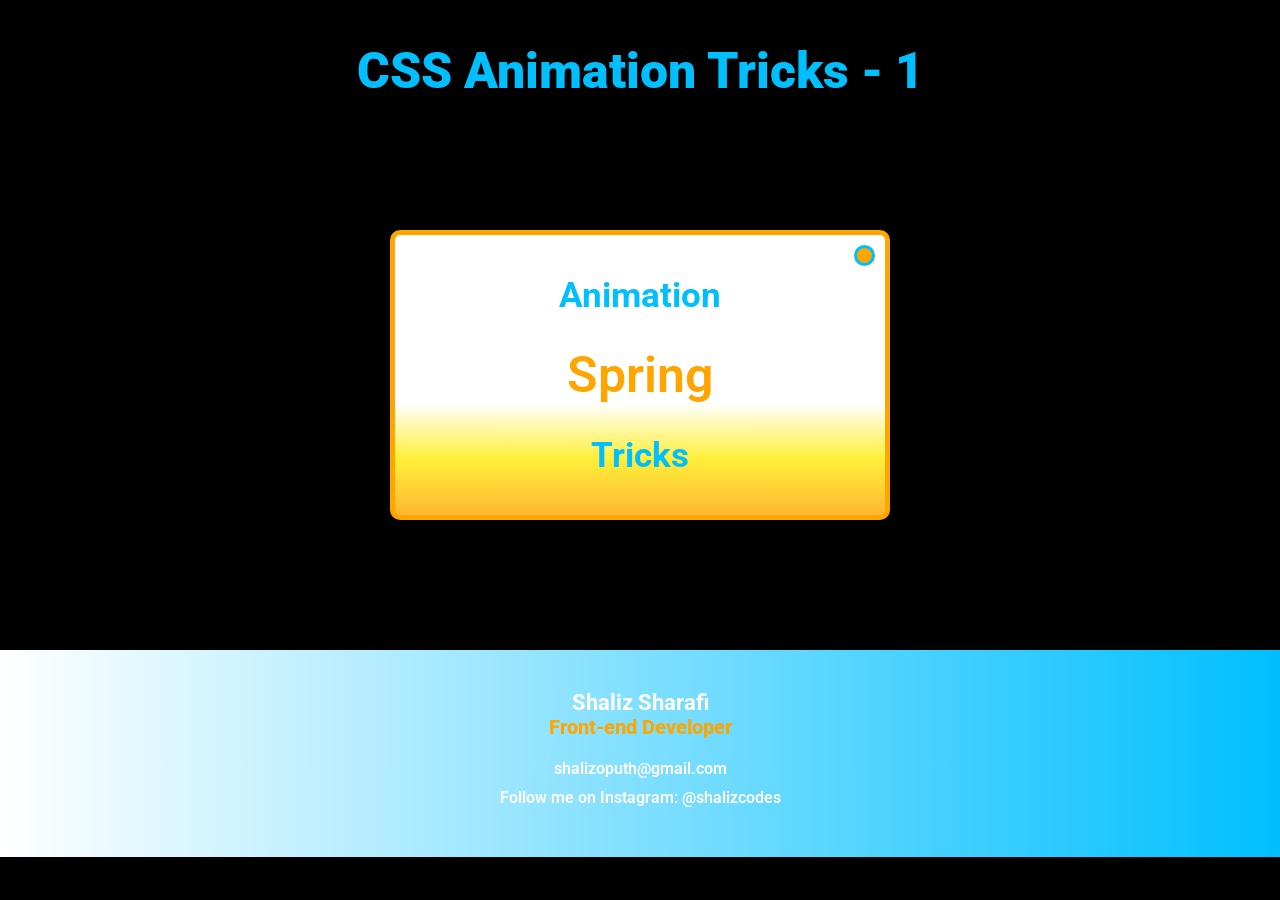
<file: Trick-1/index.html>
<!DOCTYPE html>
<html lang="en">
<head>
       <meta charset="UTF-8">
       <meta name="viewport" content="width=device-width, initial-scale=1.0">
       <link rel="stylesheet" href="style.css">
       <title>Trick 1</title>
</head>
<body>
       <header>
              <h1>CSS Animation Tricks - 1</h1>
       </header>
       <section>
              <div class="box">
                     <h2>Animation</h2>
                     <div>
                            <ul>
                            <li>Spring</li>
                            <li>Summer</li>
                            <li>Fall</li>
                            <li>Winter</li>
                            </ul>
                     </div>
                     <h2>Tricks</h2>
              </div>
       </section>
       <footer>
             <div>
              <h3>Shaliz Sharafi</h3>
              <h4>Front-end Developer</h4>
             </div>
             <div>
              <p>shalizoputh@gmail.com</p>
              <p>Follow me on Instagram: @shalizcodes</p>
             </div>
       </footer>
</body>
</html>
</file>
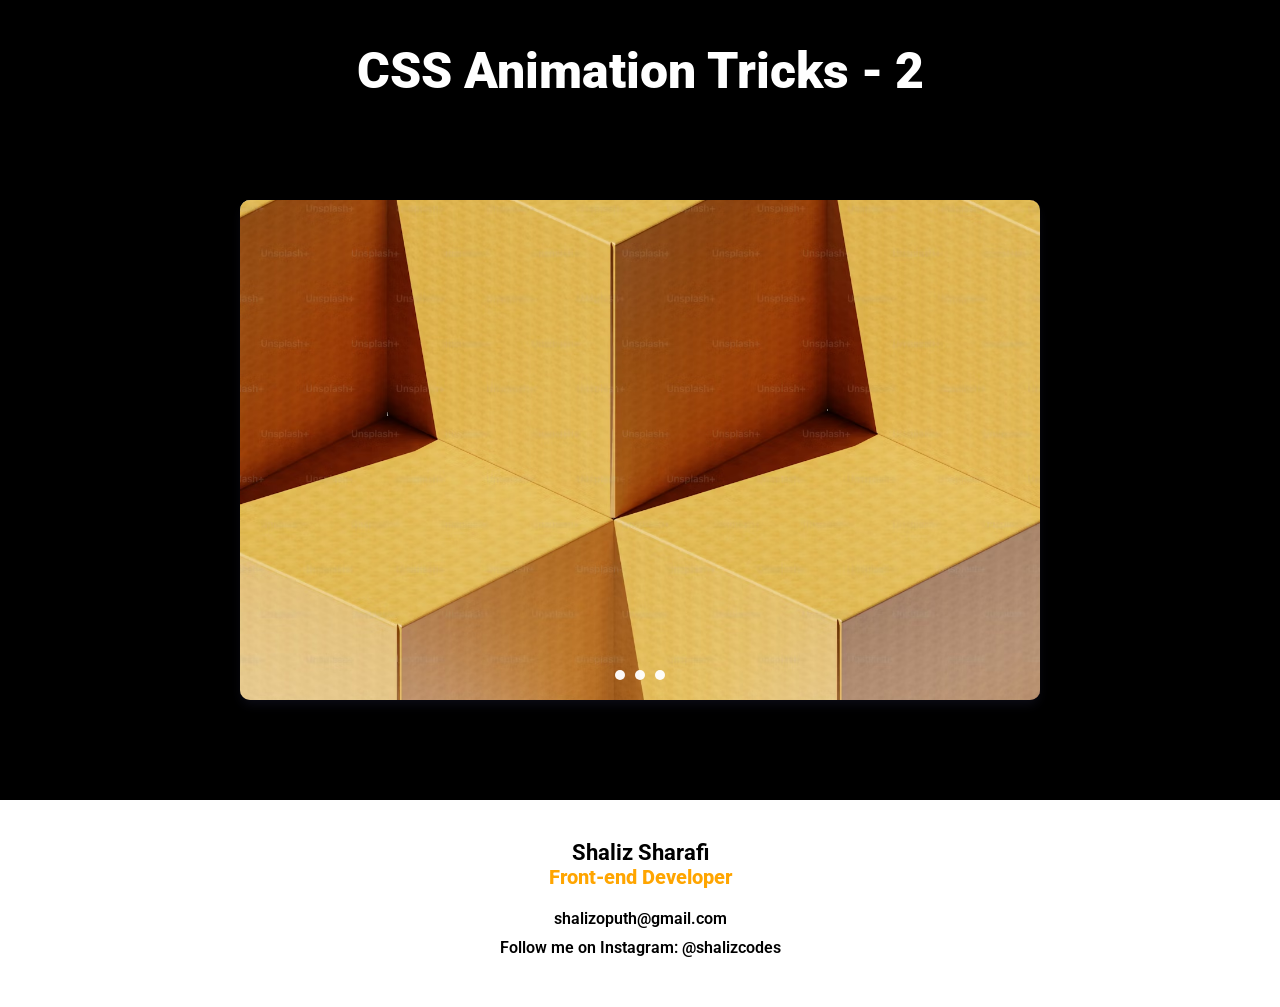
<file: Trick-2/index.html>
<!DOCTYPE html>
<html lang="en">
<head>
       <meta charset="UTF-8">
       <meta name="viewport" content="width=device-width, initial-scale=1.0">
       <link rel="stylesheet" href="style.css">
       <title>Trick 2</title>
</head>
<body>
       <header>
              <h1>CSS Animation Tricks - 2</h1>
       </header>
           <div class="slide">
      <figure>
        <img src="images/13.avif" alt="" />
      </figure>
      <figure>
        <img src="images/6.avif" alt="" />
      </figure>
      <figure>
        <img src="images/premium_photo-1764647221470-261976ee4d48.avif" alt="" />
      </figure>
      <div>
       <span></span>
       <span></span>
       <span></span>
      </div>
    </div>
        <footer>
             <div>
              <h3>Shaliz Sharafi</h3>
              <h4>Front-end Developer</h4>
             </div>
             <div>
              <p>shalizoputh@gmail.com</p>
              <p>Follow me on Instagram: @shalizcodes</p>
             </div>
       </footer>
</body>
</html>
</file>
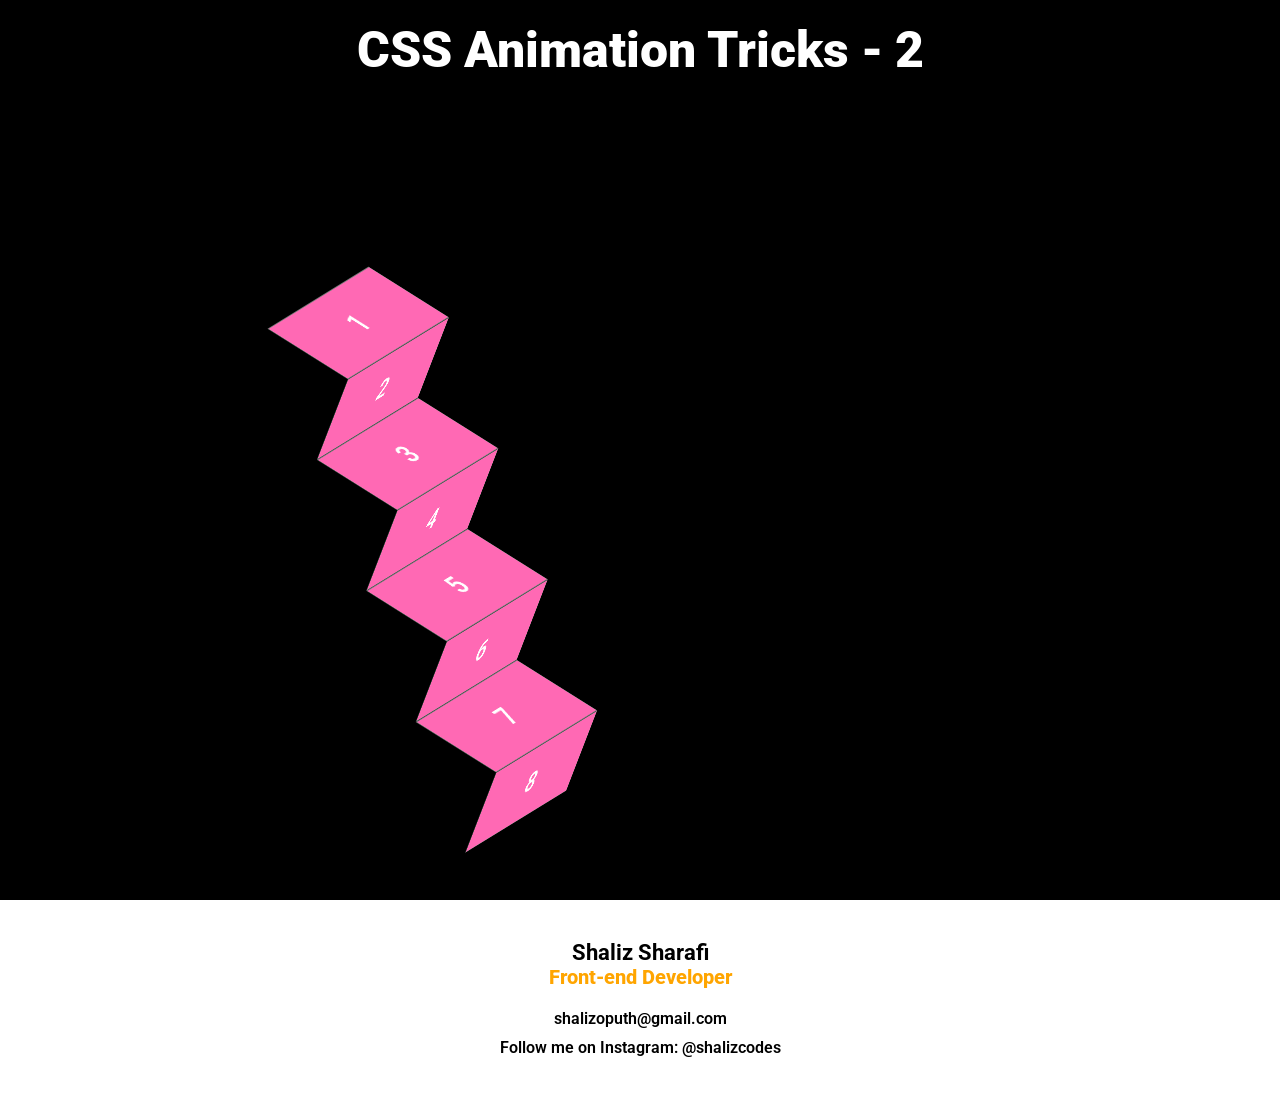
<file: Trick-3/index.html>
<!DOCTYPE html>
<html lang="en">
<head>
       <meta charset="UTF-8">
       <meta name="viewport" content="width=device-width, initial-scale=1.0">
       <link rel="stylesheet" href="style.css">
       <title>Document</title>
</head>
<body>
       <header>
              <h1>CSS Animation Tricks - 2</h1>
       </header>
       <section>
              <ul>
                     <li></li>
                     <li></li>
                     <li></li>
                     <li></li>
                     <li></li>
                     <li></li>
                     <li></li>
                     <li></li>
              </ul>
       </section>
        <footer>
             <div>
              <h3>Shaliz Sharafi</h3>
              <h4>Front-end Developer</h4>
             </div>
             <div>
              <p>shalizoputh@gmail.com</p>
              <p>Follow me on Instagram: @shalizcodes</p>
             </div>
       </footer>
</body>
</html>
</file>
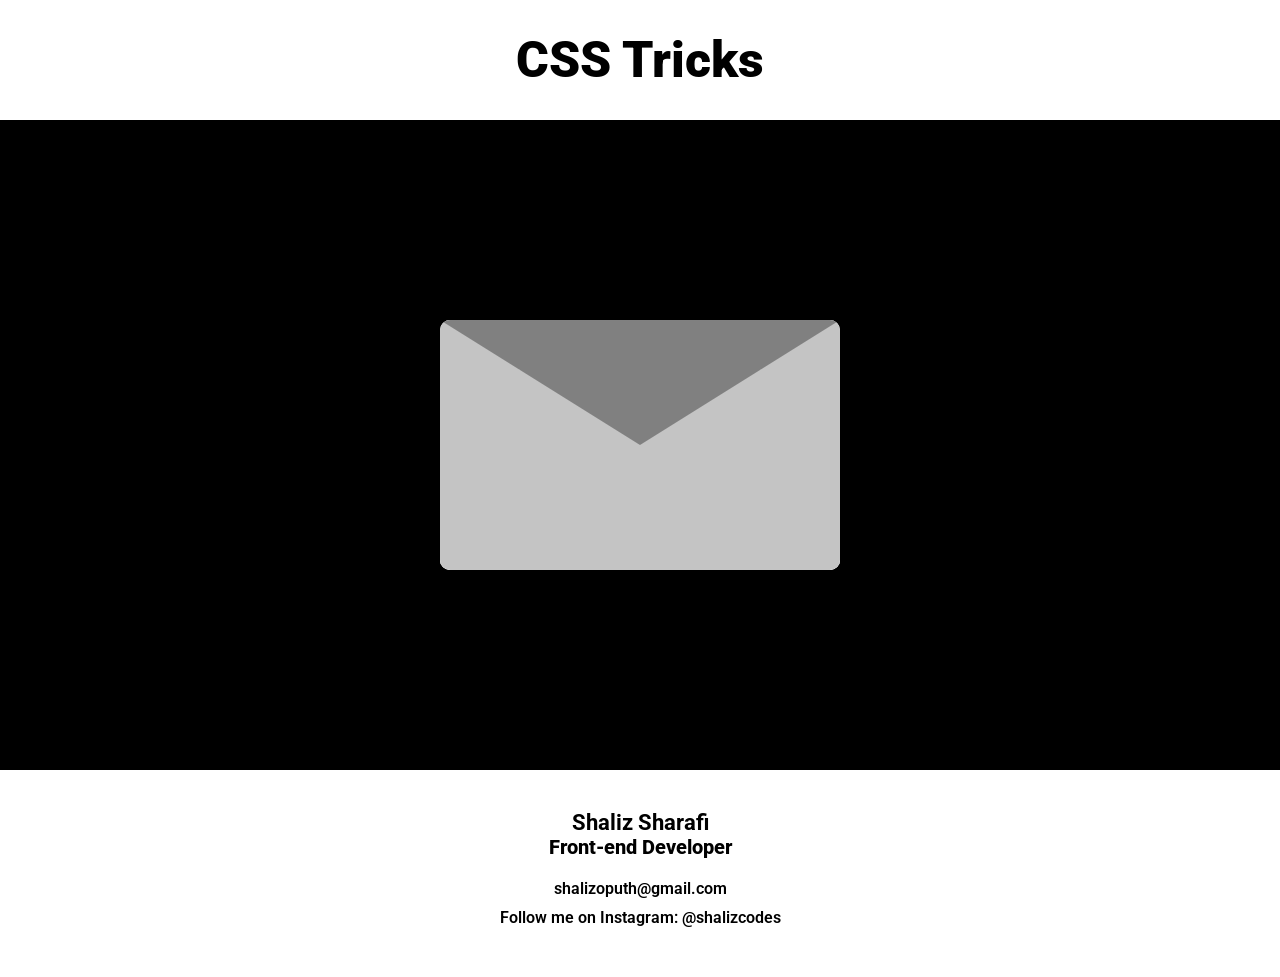
<file: Trick-4/index.html>
<!doctype html>
<html lang="en">
  <head>
    <meta charset="UTF-8" />
    <meta name="viewport" content="width=device-width, initial-scale=1.0" />
    <link rel="stylesheet" href="style.css" />
    <title>Document</title>
  </head>
  <body>
    <header>
      <h1>CSS Tricks </h1>
    </header>
    <section>
      <div class="letter">
        <div>
          <p>
            Lorem ipsum dolor sit amet consectetur adipisicing elit. Libero
            facilis, eius nobis possimus reprehenderit alias similique at
            voluptas sapiente unde mollitia aliquid quae iusto. Veniam cumque
            delectus architecto sint nam! Lorem ipsum dolor sit amet,
            consectetur adipisicing elit. Natus, repellat. Facilis, debitis in?
            Porro enim expedita at numquam sunt, esse hic blanditiis voluptas
            ut, dolorum, quae aliquid provident corrupti accusantium.
          </p>
          <p>
            Lorem ipsum dolor sit amet consectetur adipisicing elit. Cupiditate
            facilis cumque dolor magni nesciunt illum iste reiciendis suscipit
            beatae tempore possimus ipsum enim porro, nisi esse soluta officiis
            maxime. Deleniti!
          </p>
          <p>
            Lorem ipsum dolor sit amet consectetur adipisicing elit. Molestias
            soluta magnam rem minus quam doloribus delectus rerum omnis
            repudiandae sunt ipsa, provident incidunt blanditiis labore cumque.
            Dolorum culpa pariatur asperiores!
          </p>
        </div>
        <div>
        </div>
        <div></div>
      </div>
    </section>
    <footer>
      <div>
        <h3>Shaliz Sharafi</h3>
        <h4>Front-end Developer</h4>
      </div>
      <div>
        <p>shalizoputh@gmail.com</p>
        <p>Follow me on Instagram: @shalizcodes</p>
      </div>
    </footer>
  </body>
</html>
</file>
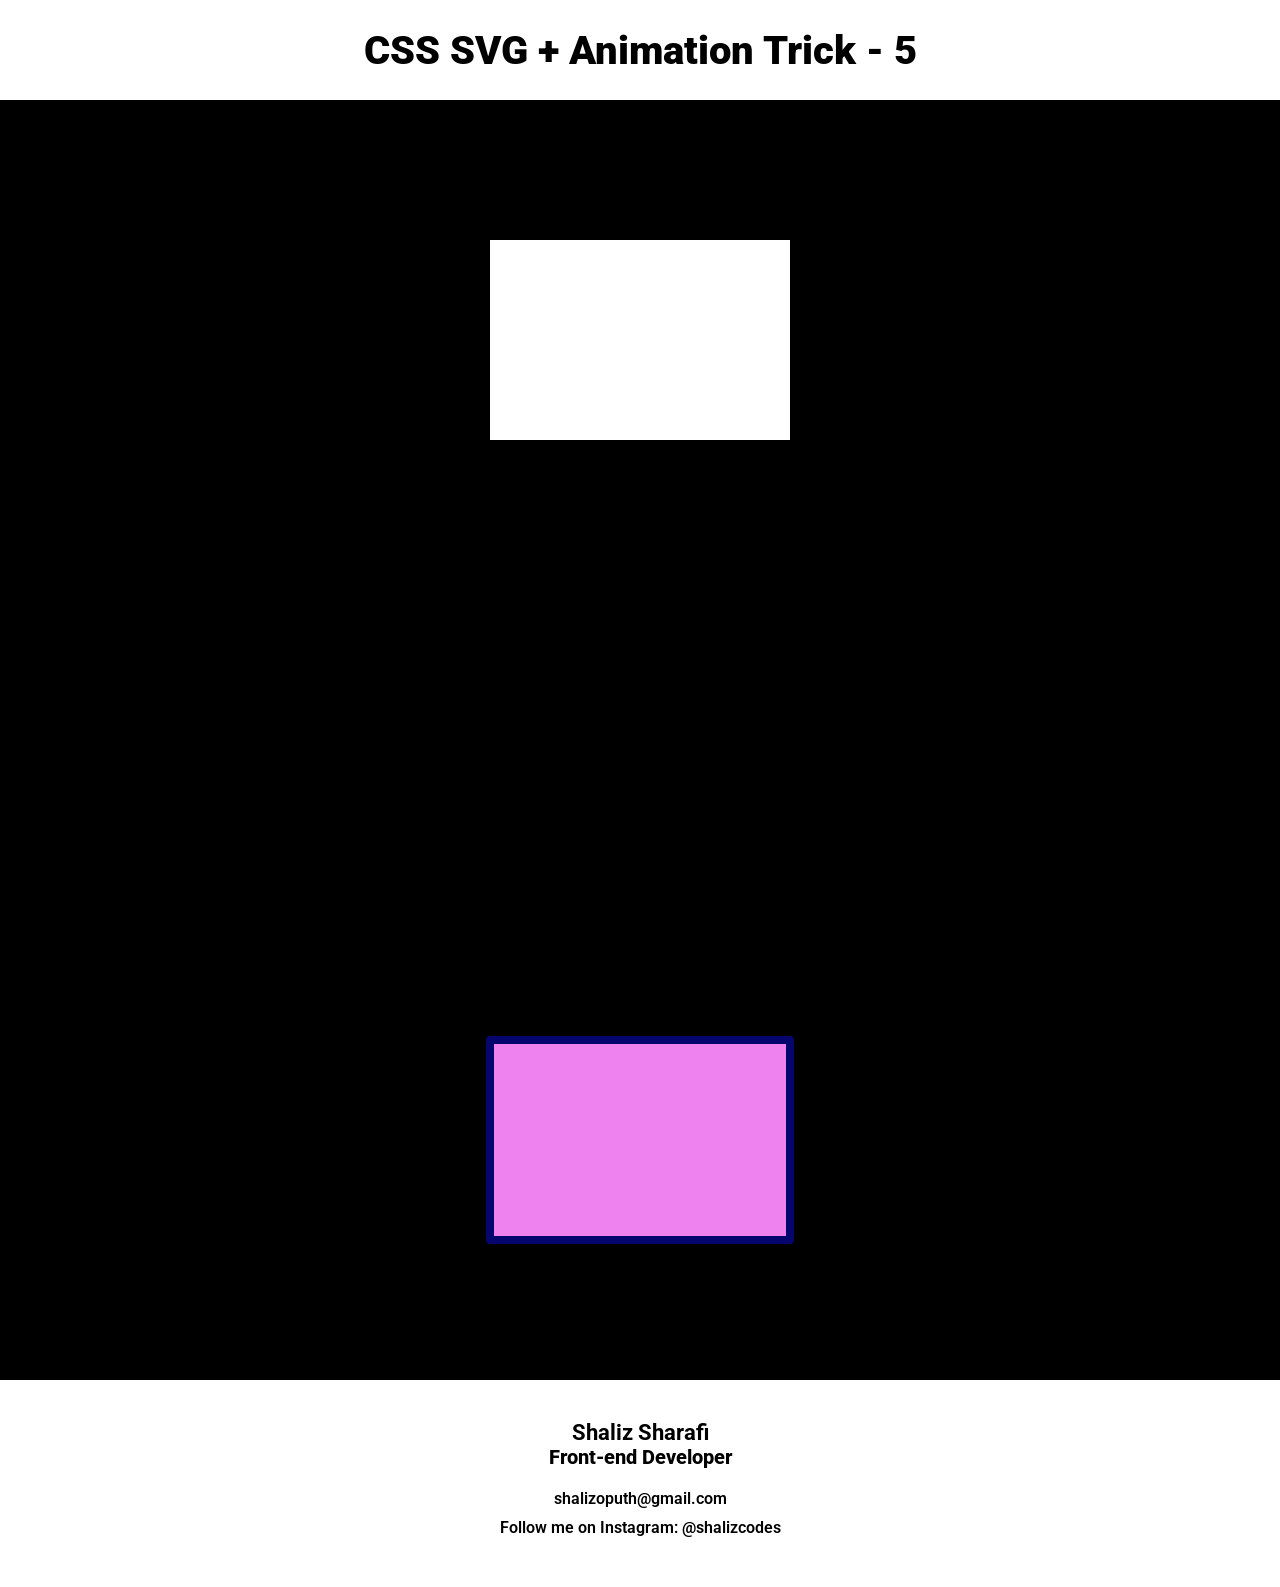
<file: Trick-5/index.html>
<!doctype html>
<html lang="en">
  <head>
    <meta charset="UTF-8" />
    <meta name="viewport" content="width=device-width, initial-scale=1.0" />
    <link rel="stylesheet" href="style.css" />
    <title>Document</title>
  </head>
  <body>
    <header>
      <h1>CSS SVG + Animation Trick - 5</h1>
    </header>
    <section>
      <svg>
        <rect x="50" y="100"></rect>
      </svg>
      <svg>
        <rect x="50" y="100"></rect>
      </svg>
      <svg>
        <rect x="50" y="100"></rect>
      </svg>
    </section>
    <footer>
      <div>
        <h3>Shaliz Sharafi</h3>
        <h4>Front-end Developer</h4>
      </div>
      <div>
        <p>shalizoputh@gmail.com</p>
        <p>Follow me on Instagram: @shalizcodes</p>
      </div>
    </footer>
  </body>
</html>
</file>
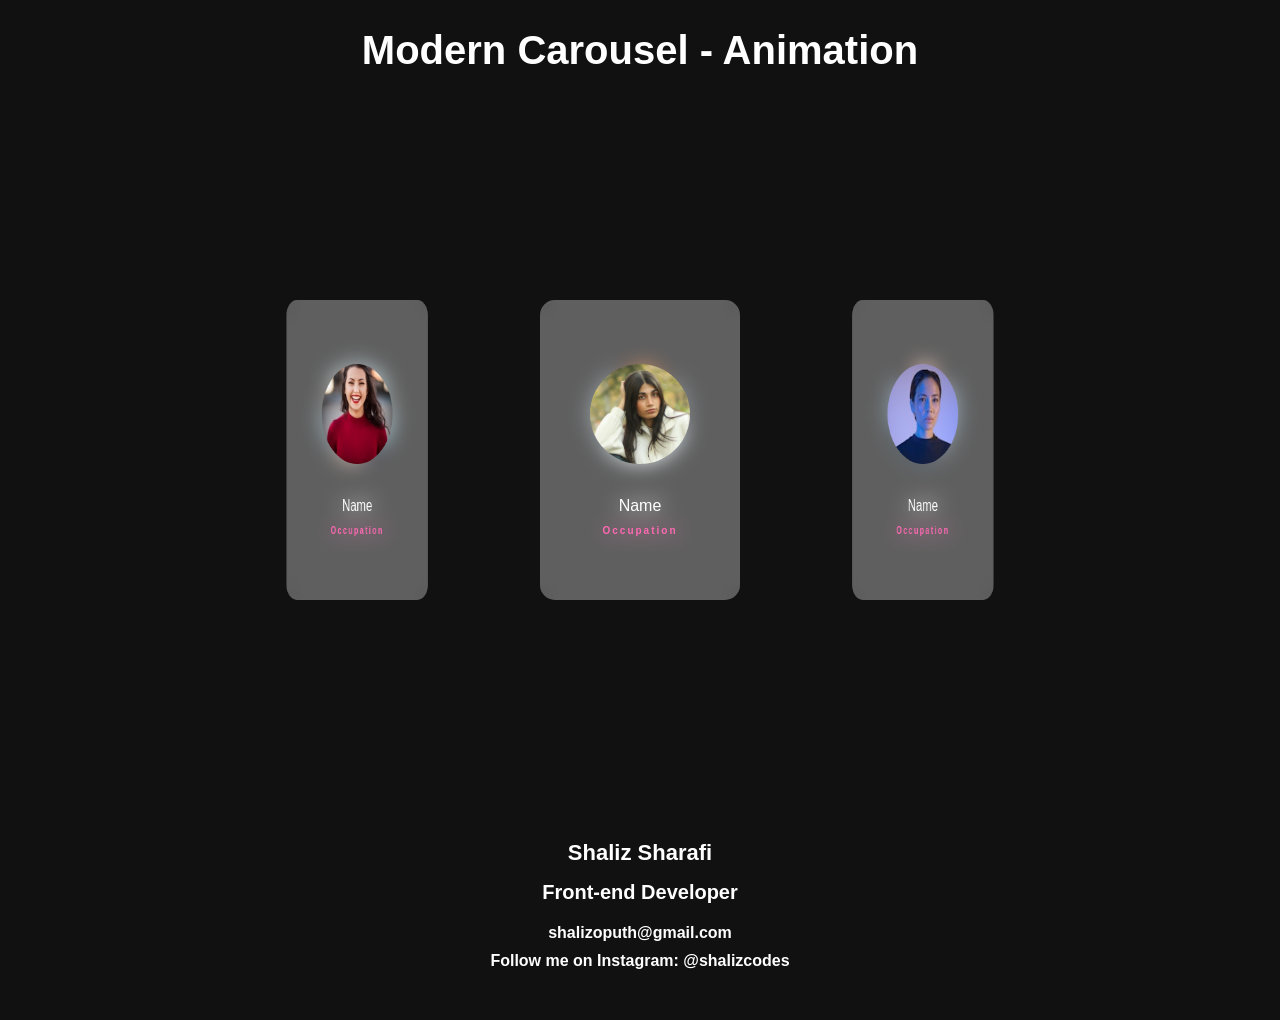
<file: Trick-6/index.html>
<!doctype html>
<html lang="en">
  <head>
    <meta charset="UTF-8" />
    <meta name="viewport" content="width=device-width, initial-scale=1.0" />
    <link rel="stylesheet" href="style.css" />
    <title>Document</title>
  </head>
  <body>
    <header>
      <h2>Modern Carousel - Animation</h2>
    </header>

    <section>
      <div class="box">
        <figure>
          <img src="images/1.jpeg" alt="" />
          <figcaption>
            <span>name</span>
            <span>occupation</span>
          </figcaption>
        </figure>
        <figure>
          <img src="images/16.jpeg" alt="" />
          <figcaption>
            <span>name</span>
            <span>occupation</span>
          </figcaption>
        </figure>
        <figure>
          <img src="images/17.jpeg" alt="" />
          <figcaption>
            <span>name</span>
            <span>occupation</span>
          </figcaption>
        </figure>
        <figure>
          <img src="images/18.jpeg" alt="" />
          <figcaption>
            <span>name</span>
            <span>occupation</span>
          </figcaption>
        </figure>
        <figure>
          <img src="images/21.jpeg" alt="" />
          <figcaption>
            <span>name</span>
            <span>occupation</span>
          </figcaption>
        </figure>
        <figure>
          <img src="images/6.jpeg" alt="" />
          <figcaption>
            <span>name</span>
            <span>occupation</span>
          </figcaption>
        </figure>
        <figure>
          <img src="images/photo-1494790108377-be9c29b29330.jpeg" alt="" />
          <figcaption>
            <span>name</span>
            <span>occupation</span>
          </figcaption>
        </figure>
        <figure>
          <img src="images/shaliz.JPEG" alt="" />
          <figcaption>
            <span>name</span>
            <span>occupation</span>
          </figcaption>
        </figure>
      </div>
    </section>

    <footer>
      <div>
        <h3>Shaliz Sharafi</h3>
        <h4>Front-end Developer</h4>
      </div>
      <div>
        <p>shalizoputh@gmail.com</p>
        <p>Follow me on Instagram: @shalizcodes</p>
      </div>
    </footer>
  </body>
</html>
</file>
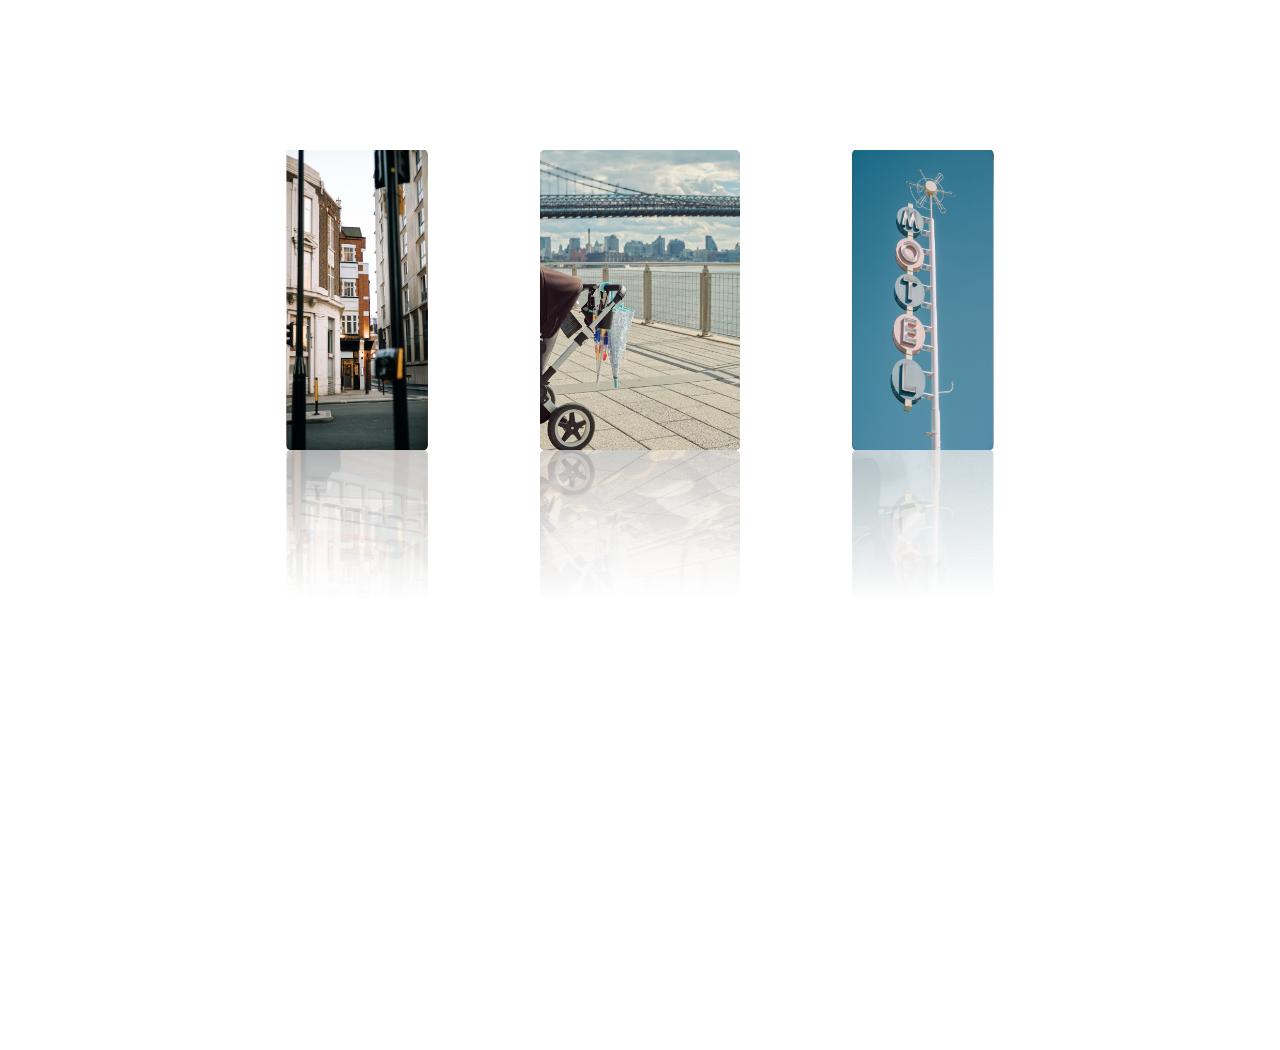
<file: Trick-7/index.html>
<!DOCTYPE html>
<html lang="en">
<head>
       <meta charset="UTF-8">
       <meta name="viewport" content="width=device-width, initial-scale=1.0">
       <link rel="stylesheet" href="style.css">
       <title>Document</title>
</head>
<body>
       <div class="box">
              <figure><img src="images/2.avif" alt=""></figure>
              <figure><img src="images/photo-1763084601215-4861799de1f6.avif" alt=""></figure>
              <figure><img src="images/photo-1764072566103-bbde7a6a2eab.avif" alt=""></figure>
              <figure><img src="images/photo-1767487018487-dce44274fb07.avif" alt=""></figure>
              <figure><img src="images/photo-1768430309142-632889e10e86.avif" alt=""></figure>
              <figure><img src="images/photo-1768477005407-a73a7b7dd551.avif" alt=""></figure>
              <figure><img src="images/premium_photo-1732661449056-d107ca58ca24.avif" alt=""></figure>
              <figure><img src="images/premium_photo-1747831949515-3806ac6ac7c1.avif" alt=""></figure>
       </div>
</body>
</html>
</file>
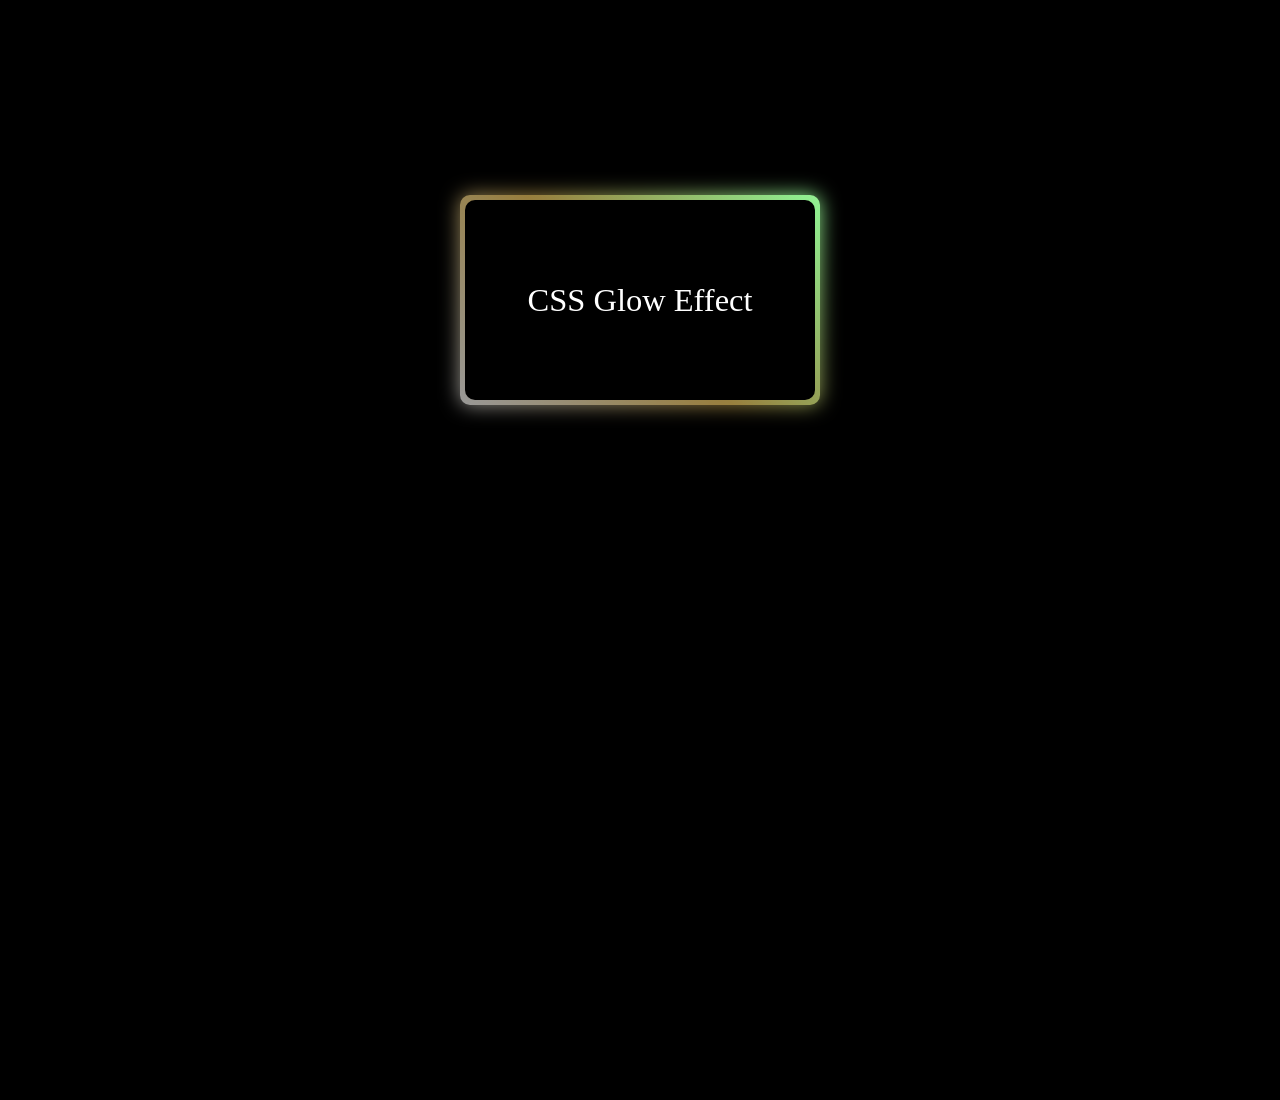
<file: Trick-8/index.html>
<!DOCTYPE html>
<html lang="en">
<head>
       <meta charset="UTF-8">
       <meta name="viewport" content="width=device-width, initial-scale=1.0">
       <link rel="stylesheet" href="style.css">
       <title>Document</title>
</head>
<body>
       <div class="box">
              <p>CSS Glow Effect</p>
       </div>
</body>
</html>
</file>
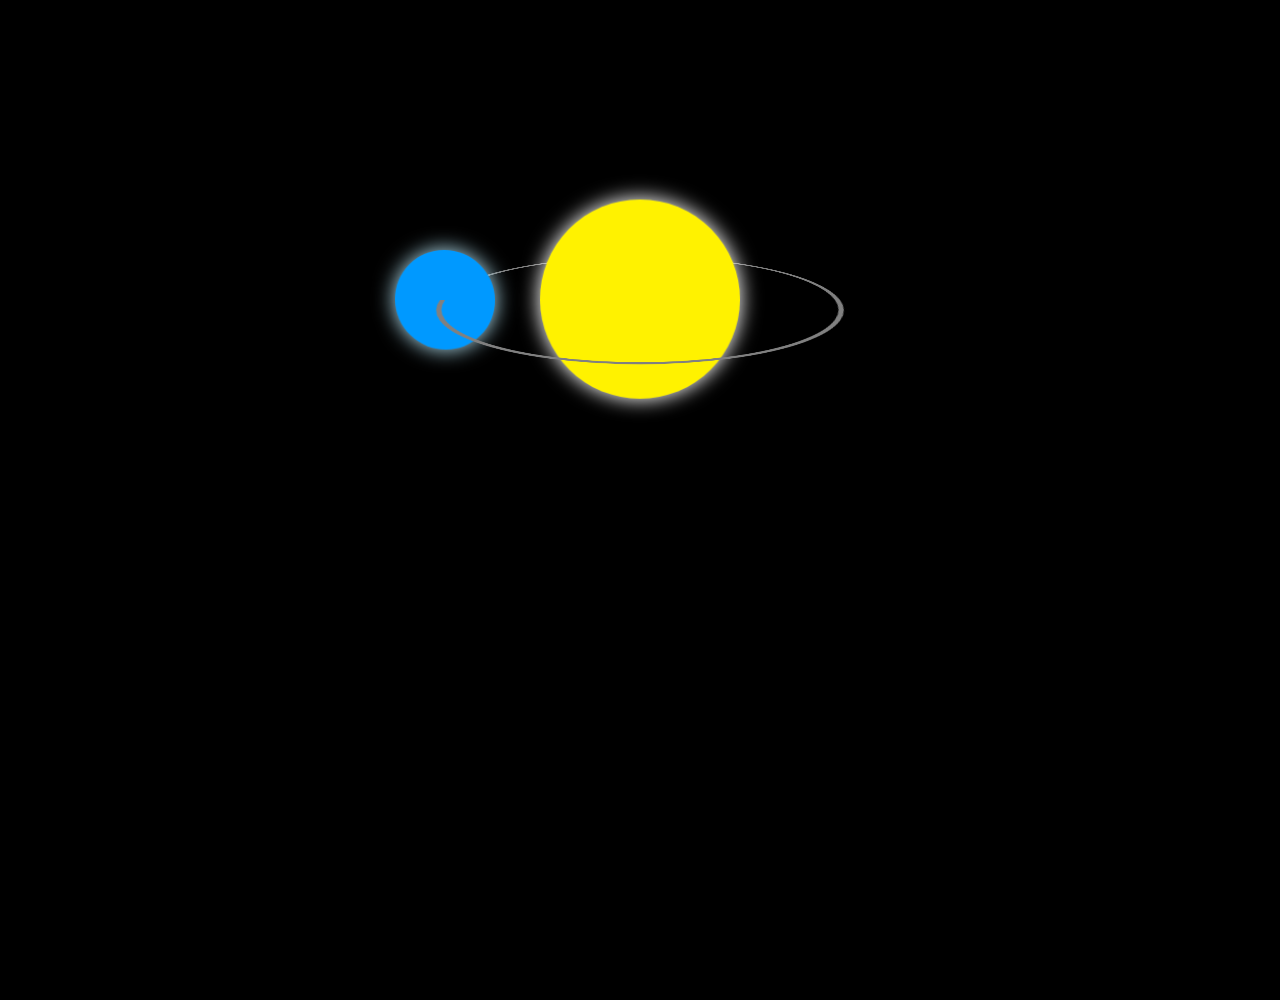
<file: Trick-9/index.html>
<!DOCTYPE html>
<html lang="en">
<head>
       <meta charset="UTF-8">
       <meta name="viewport" content="width=device-width, initial-scale=1.0">
       <link rel="stylesheet" href="style.css">
       <title>Document</title>
</head>
<body>
       <div class="orbit">
              <div class="sun"></div>
              <div class="earth">
                     <div></div>
              </div>
       </div>

       <div class="star"></div>
        <div class="star"></div>
         <div class="star"></div> 
         <div class="star"></div> 
         <div class="star"></div>
</body>
</html>
</file>
<file: Trick-1/style.css>
* {
  box-sizing: border-box;
  margin: 0;
  padding: 0;
}
@font-face {
  font-family: roboto;
  src: url(../font/Roboto/Roboto-VariableFont_wdth\,wght.ttf);
}

body {
  background-color: black;
  min-height: 100vh;
  color: white;
  font-family: roboto;
}

header {
  width: 100%;
  height: 100px;
  display: flex;
  align-items: end;
  justify-content: center;
  /* border: 1px solid white; */
  > h1 {
    font-size: 50px;
    color: deepskyblue;
    font-weight: 900;
  }
}

section {
  width: 100%;
  min-height: 100px;
  /* border: 1px solid white; */
  padding: 80px;
  display: flex;
  align-items: center;
  justify-content: center;
  > .box {
    width: 500px;
    margin: 50px auto;
    /* border: 1px solid red; */
    display: flex;
    flex-wrap: wrap;
    background-color: #fff;
    padding: 20px 0;
    border: 5px solid orange;
    border-radius: 10px;
    position: relative;
    background-image: linear-gradient(to top, rgba(255, 166, 0, 0.803),rgba(255, 234, 0, 0.781), white,white,white,white);
    &::after{
       position: absolute;
       content: '';
       width: 15px;
       height: 15px;
       border-radius: 50%;
       background-color: orange;
       right: 10px;
       top: 10px;
       border: 3px solid deepskyblue;
    }
    > div,
    h2 {
      width: 100%;
      height: 80px;
      display: flex;
      align-items: center;
      justify-content: center;
      /* border: 1px solid orange; */
      font-size: 35px;
      color: deepskyblue;
    }
    > div {
      position: relative;
      overflow: hidden;
      > ul {
        width: 100%;
        position: absolute;
        top: 0;
        left: 0;
        animation: animation-one 12s ease-in  infinite alternate;
        > li {
          width: 100%;
          /* border: 1px solid red; */
          display: flex;
          align-items: center;
          justify-content: center;
          height: 80px;
          font-weight: 600;
          font-size: 50px;
          color: orange;
        }
      }
    }
  }
}
footer{
width: 100%;
min-height: 100px;
background-color: deepskyblue;
display: flex;
flex-wrap: wrap;
padding: 40px 0;
/* border-top: 2px solid orange; */
background-image: linear-gradient(to left, deepskyblue, white);
>div{
       /* border: 1px solid white; */
       width: 100%;
       &:first-of-type{
              margin-bottom: 20px;
              display: flex;
              flex-wrap: wrap;
              >*{
                     width: 100%;
                     display: flex;
                     justify-content: center;
                     align-items: center;
                     /* border: 1px solid red; */
                     font-size: 22px;
              }
              >h4{
                     color: orange;
                     font-size: 20px;
                     font-weight: 800;
              }
       }
       &:last-of-type{
              >*{
                     display: flex;
                     align-items: center;
                     justify-content: center;
              }
              >p{
                     color: white;
                     font-weight: 600;
                     margin-bottom: 10px;
              }
       }
}
}
@keyframes animation-one{
       0%,21%{top: 0;}
       27.0001%, 50%{top: -80px;}
       57.0001%, 75%{top: -160px;}
       82.001%, 100%{top: -240px;}
}
</file>
<file: Trick-2/style.css>
* {
  box-sizing: border-box;
  margin: 0;
  padding: 0;
}
@font-face {
  font-family: roboto;
  src: url(../font/Roboto/Roboto-VariableFont_wdth\,wght.ttf);
}

body {
  background-color: black;
  min-height: 100vh;
  color: white;
  font-family: roboto;
}

header {
  width: 100%;
  height: 100px;
  display: flex;
  align-items: end;
  justify-content: center;
  /* border: 1px solid white; */
  > h1 {
    font-size: 50px;
    color: white;
    font-weight: 900;
  }
}
  .slide {
  width: 800px;
  height: 500px;
  /* border: 1px solid white; */
  position: relative;
  overflow: hidden;
  border-radius: 10px;
  margin: 100px auto;
  box-shadow:
    rgba(50, 50, 93, 0.25) 0px 6px 12px -2px,
    rgba(0, 0, 0, 0.3) 0px 3px 7px -3px;
  > figure {
    width: 100%;
    height: 100%;
    position: absolute;
    top: 0;
    left: 0;
    animation: 12s linear infinite;
    > img {
      width: 100%;
      height: 100%;
      object-fit: cover;
    }
    &:nth-of-type(1) {
      animation-name: one;
    }
    &:nth-of-type(2) {
      animation-name: two;
    }
    &:nth-of-type(3) {
      animation-name: three;
    }
  }
  > div {
    position: absolute;
    width: 100%;
    height: 50px;
    left: 0;
    bottom: 0;
    /* background-color: rgba(255, 255, 255, 0.429); */
    /* backdrop-filter: blur(5px); */
    display: flex;
    align-items: center;
    justify-content: center;
    /* border: 1px solid white; */
    gap: 10px;
    > span {
      width: 10px;
      height: 10px;
      border-radius: 50%;
      background-color: #fffffff6;
      animation: 12s linear infinite;
      &:nth-of-type(1) {
        animation-name: mini-circles-1;
      }
      &:nth-of-type(2) {
        animation-name: mini-circles-2;
      }
      &:nth-of-type(3) {
        animation-name: mini-circles-3;
      }
    }
  }
}

@keyframes one {
  0% {
    opacity: 1;
  }
  31% {
    opacity: 1;
  }
  35% {
    opacity: 0;
  }
  35.00001% {
    opacity: 0;
  }
  96% {
    opacity: 0;
  }
  100% {
    opacity: 1;
  }
}

@keyframes two {
  0% {
    opacity: 0;
  }
  31% {
    opacity: 0;
  }
  35% {
    opacity: 1;
  }
  64% {
    opacity: 1;
  }
  68% {
    opacity: 0;
  }
  68.00001% {
    opacity: 0;
  }
  96% {
    opacity: 0;
  }
  100% {
    opacity: 0;
  }
}

@keyframes three {
  0% {
    opacity: 0;
  }
  64% {
    opacity: 0;
  }
  68% {
    opacity: 1;
  }
  96% {
    opacity: 1;
  }
  100% {
    opacity: 0;
  }
}

@keyframes mini-circles-1 {
  0% {
    transform: scale(1.6);
  }
  31% {
    transform: scale(1.6);
  }
  35% {
    transform: scale(1);
  }
  35.00001% {
    transform: scale(1);
  }
  96% {
    transform: scale(1);
  }
  100% {
    transform: scale(1.6);
  }
}
@keyframes mini-circles-2 {
  0% {
    transform: scale(1);
  }
  31% {
    transform: scale(1);
  }
  35% {
    transform: scale(1.6);
  }
  64% {
    transform: scale(1.6);
  }
  68% {
    transform: scale(1);
  }
  68.00001% {
    transform: scale(1);
  }
  96% {
    transform: scale(1);
  }
  100% {
    transform: scale(1);
  }
}
@keyframes mini-circles-3 {
  0% {
    transform: scale(1);
  }
  64% {
    transform: scale(1);
  }
  68% {
    transform: scale(1.6);
  }
  96% {
    transform: scale(1.6);
  }
  100% {
    transform: scale(1);
  }
}
footer {
  width: 100%;
  min-height: 100px;
  background-color: deepskyblue;
  display: flex;
  flex-wrap: wrap;
  padding: 40px 0;
  /* border-top: 2px solid orange; */
  background-color: #fff;
  > div {
    /* border: 1px solid white; */
    width: 100%;
    &:first-of-type {
      margin-bottom: 20px;
      display: flex;
      flex-wrap: wrap;
      > * {
        width: 100%;
        display: flex;
        justify-content: center;
        align-items: center;
        /* border: 1px solid red; */
        font-size: 22px;
        color: black;
      }
      > h4 {
        color: orange;
        font-size: 20px;
        font-weight: 800;
      }
    }
    &:last-of-type {
      > * {
        display: flex;
        align-items: center;
        justify-content: center;
      }
      > p {
        color: #000;
        font-weight: 600;
        margin-bottom: 10px;
      }
    }
  }
}
</file>
<file: Trick-3/style.css>
* {
  box-sizing: border-box;
  margin: 0;
  padding: 0;
}
@font-face {
  font-family: roboto;
  src: url(../font/Roboto/Roboto-VariableFont_wdth\,wght.ttf);
}

body {
  background-color: black;
  min-height: 100vh;
  color: white;
  font-family: roboto;
}

header {
  width: 100%;
  height: 100px;
  display: flex;
  align-items: center;
  justify-content: center;
  /* border: 1px solid white; */
  > h1 {
    font-size: 50px;
    color: white;
    font-weight: 900;
  }
}

section {
  width: 100%;
  min-height: 100px;
  background-color: black;
  display: flex;
  align-items: center;
  justify-content: center;
  > ul {
        width: 200px;
        transform: rotate3d(1, 1, 1, -75deg);
        transform-style: preserve-3d;
        transition:3s ;
        /* &:hover{
          >li{
            &::before{
              margin-top: -100px;
            }
          }
        } */
    > li {
          border: .1px solid rgba(255, 255, 255, 0.487);
          width: 100%;
          height: 100px;
          list-style-type: none;
          color: white;
          overflow: hidden;
      &::before,&::after{
        content: '';
        width: 100%;
        height: 100%;
        display: flex;
        align-items: center;
        justify-content: center;
        background-color: hotpink;
        font-weight: 600;
        font-size: 35px;
        transition: 3s;
      }
      &::before{
        animation: stair 8s linear infinite alternate;
      }
      &:nth-of-type(1){
        &::before{
          content: '1';
        }
        &::after{
          content: '2';
        }
      }
      &:nth-of-type(2){
       transform-origin: top;
       transform: rotateX(90deg);
        &::before{
          content: '2';
        }
        &::after{
          content: '3';
        }
      }
      &:nth-of-type(3){
       transform: translate3d(0, -100px , 100px);
        &::before{
          content: '3';
        }
        &::after{
          content: '4';
        }
      }
      &:nth-of-type(4){
       transform: translate3d(0, -100px, 100px) rotateX(90deg);
       transform-origin: top;
        &::before{
          content: '4';
        }
        &::after{
          content: '5';
        }
      }
      &:nth-of-type(5){
       transform: translate3d(0, -200px, 200px);
        &::before{
          content: '5';
        }
        &::after{
          content: '6';
        }
      }
      &:nth-of-type(6){
       transform: translate3d(0, -200px, 200px) rotateX(90deg);
       transform-origin: top;
        &::before{
          content: '6';
        }
        &::after{
          content: '7';
        }
      }
      &:nth-of-type(7){
       transform: translate3d(0, -300px, 300px);
        &::before{
          content: '7';
        }
        &::after{
          content: '8';
        }
      }
      &:nth-of-type(8){
       transform: translate3d(0, -300px, 300px) rotateX(90deg);
       transform-origin: top;
        &::before{
          content: '8';
        }
        &::after{
          content: '1';
        }
      }
    }
  }
}

footer {
  width: 100%;
  min-height: 100px;
  display: flex;
  flex-wrap: wrap;
  padding: 40px 0;
  /* border-top: 2px solid orange; */
  background-color: #fff;
  color: black;
  > div {
    /* border: 1px solid white; */
    width: 100%;
    &:first-of-type {
      margin-bottom: 20px;
      display: flex;
      flex-wrap: wrap;
      > * {
        width: 100%;
        display: flex;
        justify-content: center;
        align-items: center;
        /* border: 1px solid red; */
        font-size: 22px;
      }
      > h4 {
        color: orange;
        font-size: 20px;
        font-weight: 800;
      }
    }
    &:last-of-type {
      > * {
        display: flex;
        align-items: center;
        justify-content: center;
      }
      > p {
        color: black;
        font-weight: 600;
        margin-bottom: 10px;
      }
    }
  }
}

@keyframes stair {
  0%{margin-top: 0;}
  50%{margin-top: -100px;}
  75%{margin-top: -100px;}
  100%{margin: 0;}
}
</file>
<file: Trick-4/style.css>
* {
  box-sizing: border-box;
  margin: 0;
  padding: 0;
}
@font-face {
  font-family: roboto;
  src: url(../font/Roboto/Roboto-VariableFont_wdth\,wght.ttf);
}

body {
  background-color: white;
  min-height: 100vh;
  color: black;
  font-family: roboto;
}

header {
  width: 100%;
  height: 120px;
  display: flex;
  align-items: center;
  justify-content: center;
  /* border: 1px solid white; */
  > h1 {
    font-size: 50px;
    color: black;
    font-weight: 900;
  }
}

section {
  width: 100%;
  min-height: 100px;
  padding: 200px 40px;
  display: flex;
  background-color: black;
  align-items: center;
  justify-content: center;
  > .letter {
    width: 400px;
    height: 250px;
    background-color: whitesmoke;
    position: relative;
    transform-style: preserve-3d;
    border-radius: 10px;
    &:hover{
       >div{
              &:first-of-type{
                     transition-delay: 1s;
                     bottom: 120px;
              }
              &:last-of-type{
                     transform: rotateX(359deg);
              }
       }
    }

    > div {
       width: 100%;
       height: 100%;
       /* background-color: red; */
       position: absolute;
       bottom: 0;
       left: 0;
      &:first-of-type {
       background-color: white;
       padding: 30px;
       transition: 1s;
       border-radius: 10px;
       height: 95%;
       border-top-right-radius: 0px;
       border-top-left-radius: 0px;
       >p{
       width: 100%;
       font-size: 10px;
       font-weight: normal;
       color: black;
       text-align: left;
       &:nth-of-type(2){
              text-align: center;
              &::first-line{
                     font-size: 12px;
              }
       }
       &::first-line{
              font-size: 14px;
              font-weight: 900;
              text-transform: capitalize;
              line-height: 4;
       }
       }
      }
      &:nth-of-type(2){
       background-color: rgb(196, 196, 196);
       clip-path: polygon(0% 0%, 0% 100%, 100% 100%, 100% 0, 90% 0, 80% 20%, 20% 20%, 10% 0 );
       border-radius: 10px;
      }
      &:last-of-type {
       background-color: grey;
       clip-path: polygon(0% 0%, 100% 0%, 50% 50%);
       transition: 3s;
       transform-origin: top;
       border-radius: 1px;
       border-radius: 10px;
      }
    }
  }
}
/* footer ///////////////*/

footer {
  width: 100%;
  min-height: 100px;
  display: flex;
  flex-wrap: wrap;
  padding: 40px 0;
  background-color: white;
  > div {
    /* border: 1px solid white; */
    width: 100%;
    &:first-of-type {
      margin-bottom: 20px;
      display: flex;
      flex-wrap: wrap;
      > * {
        width: 100%;
        display: flex;
        justify-content: center;
        align-items: center;
        font-size: 22px;
        color: black;
      }
      > h4 {
        color: black;
        font-size: 20px;
        font-weight: 800;
      }
    }
    &:last-of-type {
      > * {
        display: flex;
        align-items: center;
        justify-content: center;
      }
      > p {
        color: black;
        font-weight: 600;
        margin-bottom: 10px;
      }
    }
  }
}
</file>
<file: Trick-5/style.css>
* {
  box-sizing: border-box;
  margin: 0;
  padding: 0;
}
@font-face {
  font-family: roboto;
  src: url(../font/Roboto/Roboto-VariableFont_wdth\,wght.ttf);
}

body {
  background-color: white;
  min-height: 100vh;
  color: black;
  font-family: roboto;
}

header {
  width: 100%;
  height: 100px;
  display: flex;
  align-items: center;
  justify-content: center;
  background-color: #fff;
  /* border: 1px solid black; */
  > h1 {
    font-size: 40px;
    color: black;
    font-weight: 900;
  }
}

section {
  width: 100%;
  min-height: 100px;
  background-color: black;
  padding: 40px;
  > svg {
    width: 400px;
    height: 400px;
    display: block;
    margin: auto;
    &:nth-of-type(2){
       >rect{
      width: 300px;
      height: 200px;
      fill: black;
      stroke-width: 8px;
      stroke: rgb(255, 208, 0);
      stroke-dashoffset: -150px;
      stroke-dasharray: 0 1000px;
      animation: animation-2 3s ease-out infinite alternate;
       }
    }
    &:nth-of-type(3){
       >rect{
       width: 300px;
      height: 200px;
      fill: violet;
      stroke-width: 8px;
      stroke: rgb(5, 5, 110);
      stroke-dasharray: 300px 0;
      animation: animation-3 3s linear infinite alternate;
      stroke-linecap: round;
      stroke-linejoin: round;
       }
    }
    > rect {
      width: 300px;
      height: 200px;
      fill: white;
      stroke-width: 8px;
      stroke: rgb(255, 208, 0);
      stroke-dashoffset: -150px;
      stroke-dasharray: 0 1000px;
      animation: animation 3s ease-out infinite alternate;
    }
  }
}

footer {
  width: 100%;
  min-height: 100px;
  display: flex;
  flex-wrap: wrap;
  padding: 40px 0;
  /* border-top: 2px solid orange; */
  background-color: white;
  > div {
    /* border: 1px solid white; */
    width: 100%;
    &:first-of-type {
      margin-bottom: 20px;
      display: flex;
      flex-wrap: wrap;
      > * {
        width: 100%;
        display: flex;
        justify-content: center;
        align-items: center;
        /* border: 1px solid red; */
        font-size: 22px;
        color: black;
      }
      > h4 {
        font-size: 20px;
        font-weight: 800;
      }
    }
    &:last-of-type {
      > * {
        display: flex;
        align-items: center;
        justify-content: center;
      }
      > p {
        font-weight: 600;
        margin-bottom: 10px;
        color: black;
      }
    }
  }
}

@keyframes animation{
       to{stroke-dasharray: 1000px 0; 
       stroke: deeppink; stroke-linecap: round; stroke-linejoin: round; fill: rgb(255, 208, 0);
       transform: translate(10px, -20px)
       }
}

@keyframes animation-2{
       to{stroke-dasharray: 1000px 0; 
       stroke: deepskyblue; stroke-linecap: round; stroke-linejoin: round; fill: white;
       stroke-dashoffset: 350px;
       transform: translate(10px, -20px)
       }
}
@keyframes animation-3{
       to{stroke-dasharray: 0 300px; 
       stroke: yellow; stroke-linecap: round; stroke-linejoin: round; fill: lightgreen; stroke-width: 20px; transform: translate(10px, -20px);
       }
}
</file>
<file: Trick-6/style.css>
* {
  box-sizing: border-box;
  margin: 0;
  padding: 0;
}

body {
  background-color: #111;
  min-height: 100vh;
  font-family: Arial, "Helvetica Neue", Helvetica, sans-serif;
}

header {
  height: 100px;
  width: 100%;
  display: flex;
  align-items: center;
  justify-content: center;
  padding: 20px 0;
  > h2 {
    color: white;
    font-size: 40px;
    text-transform: capitalize;
    text-align: center;
  }
}
section {
  display: flex;
  align-items: center;
  justify-content: center;
  width: 100%;
  min-height: 100px;
  > .box {
    width: 200px;
    height: 300px;
    /* border: 1px solid white; */
    margin: 200px auto;
    position: relative;
    transform-style: preserve-3d;
    animation: animate 15s linear infinite;
    > figure {
      position: absolute;
      width: 100%;
      height: 100%;
      display: flex;
      flex-wrap: wrap;
      padding: 30px;
      justify-content: center;
      align-content: space-evenly;
      transform-origin: center;
      transform-style: preserve-3d;
      border-radius: 15px;
      background-color: rgba(255, 255, 255, 0.185);
      backdrop-filter: blur(10px);
      &:nth-of-type(1) {
        transform: rotateY(45deg) translateZ(400px);
      }
      &:nth-of-type(2) {
        transform: rotateY(90deg) translateZ(400px);
      }
      &:nth-of-type(3) {
        transform: rotateY(135deg) translateZ(400px);
      }
      &:nth-of-type(4) {
        transform: rotateY(180deg) translateZ(400px);
      }
      &:nth-of-type(5) {
        transform: rotateY(225deg) translateZ(400px);
      }
      &:nth-of-type(6) {
        transform: rotateY(270deg) translateZ(400px);
      }
      &:nth-of-type(7) {
        transform: rotateY(315deg) translateZ(400px);
      }
      &:nth-of-type(8) {
        transform: rotateY(360deg) translateZ(400px);
      }

      > * {
        /* border: 1px solid white; */
        width: 100%;
      }
      > img {
        border-radius: 50%;
        object-fit: cover;
        width: 100px;
        height: 100px;
      }
      > figcaption {
        width: 100%;
        display: flex;
        flex-wrap: wrap;
        align-content: start;
        gap: 10px;
        > * {
          /* border: 1px solid white; */
          width: 100%;
          color: white;
          display: flex;
          justify-content: center;
          text-transform: capitalize;
        }
        >span{
              &:nth-of-type(2){
                     font-size: 10px;
                     color: hotpink;
                     font-weight: 900;
                     letter-spacing: 2px;
              }
        }
      }
    }
  }
}

footer {
  width: 100%;
  min-height: 100px;
  display: flex;
  flex-wrap: wrap;
  padding: 40px 0;
  /* border: 1px solid white; */
  > div {
    /* border: 1px solid white; */
    width: 100%;
    &:first-of-type {
      margin-bottom: 20px;
      display: flex;
      flex-wrap: wrap;
      gap: 15px;
      > * {
        width: 100%;
        display: flex;
        justify-content: center;
        align-items: center;
        font-size: 22px;
        color: white;
      }
      > h4 {
        color: white;
        font-size: 20px;
        font-weight: 800;
      }
    }
    &:last-of-type {
      > * {
        display: flex;
        align-items: center;
        justify-content: center;
      }
      > p {
        color: white;
        font-weight: 600;
        margin-bottom: 10px;
      }
    }
  }
}

@keyframes animate {
  0% {
    transform: perspective(1000px) rotateY(0deg);
  }
  100% {
    transform: perspective(1000px) rotateY(360deg);
  }
}
</file>
<file: Trick-7/style.css>
* {
  box-sizing: border-box;
  margin: 0;
  padding: 0;
}

body {
  background-color: #ffffff54;
  min-height: 100vh;
}
.box{
       width: 200px;
       height: 300px;
       margin: 150px auto;
       position: relative;
       transform-style: preserve-3d;
       animation: animate 10s linear infinite;
       >figure{
              width: 100%;
              height: 100%;
              position: absolute;
              top: 0;
              left: 0;
              transform-origin: center;
              transform:rotateY(45deg) translateZ(400px);
              transform-style: preserve-3d;
              overflow: hidden;
              -webkit-box-reflect: below 0px linear-gradient(transparent, transparent, #0003);
              border-radius: 5px;
              &:nth-of-type(1){
                     transform: rotateY(45deg) translateZ(400px);
              }
              &:nth-of-type(2){
                     transform: rotateY(90deg) translateZ(400px);
              }
              &:nth-of-type(3){
                     transform: rotateY(135deg) translateZ(400px);
              }
              &:nth-of-type(4){
                     transform: rotateY(180deg) translateZ(400px);
              }
              &:nth-of-type(5){
                     transform: rotateY(225deg) translateZ(400px);
              }
              &:nth-of-type(6){
                     transform: rotateY(270deg) translateZ(400px);
              }
              &:nth-of-type(7){
                     transform: rotateY(315deg) translateZ(400px);
              }
              &:nth-of-type(8){
                     transform: rotateY(360deg) translateZ(400px);
              }

              >img{
                     position: absolute;
                     top: 0;
                     left: 0;
                     width: 100%;
                     height: 100%;
                     object-fit: cover;
              }
       }
}


@keyframes animate{
       0%{transform: perspective(1000px) rotateY(0deg);}
       100%{transform: perspective(1000px) rotateY(360deg);}
}
</file>
<file: Trick-8/style.css>
* {
  box-sizing: border-box;
  margin: 0;
  padding: 0;
}

body {
  background-color: #000;
  min-height: 100vh;
}
.box {
  width: 350px;
  height: 200px;
  margin: 200px auto;
  position: relative;
  background-color: black;
  display: flex;
  align-items: center;
  justify-content: center;
  border-radius: 10px;
  > p {
    font-size: 32.5px;
    color: rgb(255, 255, 255);
    font-family: fantasy;
    font-weight: normal;
  }
  &::before,
  &::after {
    position: absolute;
    content: "";
    width: calc(100% + 10px);
    height: calc(100% + 10px);
    top: -5px;
    left: -5px;
    background-image: linear-gradient(
      45deg,
      #999,
      #987e3d,
      lightgreen,
      pink,
      hotpink,
      lightblue,
      #ffc400
    );
    z-index: -1;
    background-size: 400%;
    animation: animate 20s linear infinite;
    border-radius: 10px;
  }
  &::after {
    filter: blur(10px);
  }
}

@keyframes animate {
  0% {
    background-position: 0 0;
  }
  50% {
    background-position: 500% 0;
  }
  100% {
    background-position: 0 0;
  }
}
</file>
<file: Trick-9/style.css>
* {
  box-sizing: border-box;
  margin: 0;
  padding: 0;
}

body{
       min-height: 100vh;
       background-color: #000;
}
.orbit{
width: 400px;
height: 400px;
border-radius: 50%;
border: 5px solid grey;
margin: 100px auto;
position: relative;
transform-style: preserve-3d;
transform:perspective(1000px)  rotateX(75deg);
>.sun{
       width: 200px;
       height: 200px;
       border-radius: 50%;
       background-color: rgb(255, 242, 0);
       position: absolute;
       top: 50%;
       left: 50%;
       transform:translate(-50%,-50%) rotateX(100deg);
       box-shadow: 0 0 20px 1px white;
}
>.earth{
       width: 100px;
       height: 100px;
       border-radius: 50%;
       top: calc(50% - 50px);
       left:-50px;
       position: absolute;
       transform-origin: 250px 50%;
       transform-style: preserve-3d;
       animation: earth 15s linear infinite;
       >div{
              width: 100%;
              height: 100%;
              background-color: rgb(0, 153, 255);
              position: absolute;
              border-radius: 50%;
              transform: rotateX(100deg) scaleY(-1);
               animation: divEarth 15s linear infinite;
               box-shadow: 0 0 20px 1px lightblue;
       }
}
}

.star{
       width: 20px;
       height: 20px;
       background-color: white;
       position: absolute;
       left: -100px;
       top: 50%;
       animation: star 4s linear infinite;
       z-index: -1;
       clip-path: polygon(0 50%, 40% 40%, 50% 0, 60% 40%, 100% 50%, 60% 60%, 50% 100%, 40% 60%);
       &:nth-of-type(2){
       left: -250px;
       top: 65%;
       animation: star-2 4s linear infinite ;
       box-shadow: 0 0 10px 1ps yellow;
       }
       &:nth-of-type(3){
              left: -300px;
       top: 40%;
       }
       &:nth-of-type(4){
              left: -500px;
       top: 30%;
       }
       &:nth-of-type(5){
              left: -400px;
       top: 70%;
       }
}

@keyframes earth {
       to{transform: rotate(360deg);}
}

@keyframes divEarth {
       to{transform:rotateX(100deg) scaleY(-1) rotateY(360deg) ;
       }
}

@keyframes star{
       to{top: -100%; left: 6000px;}
}

@keyframes star2 {
       to{top: -90%; left: 6000px;}
}
</file>
